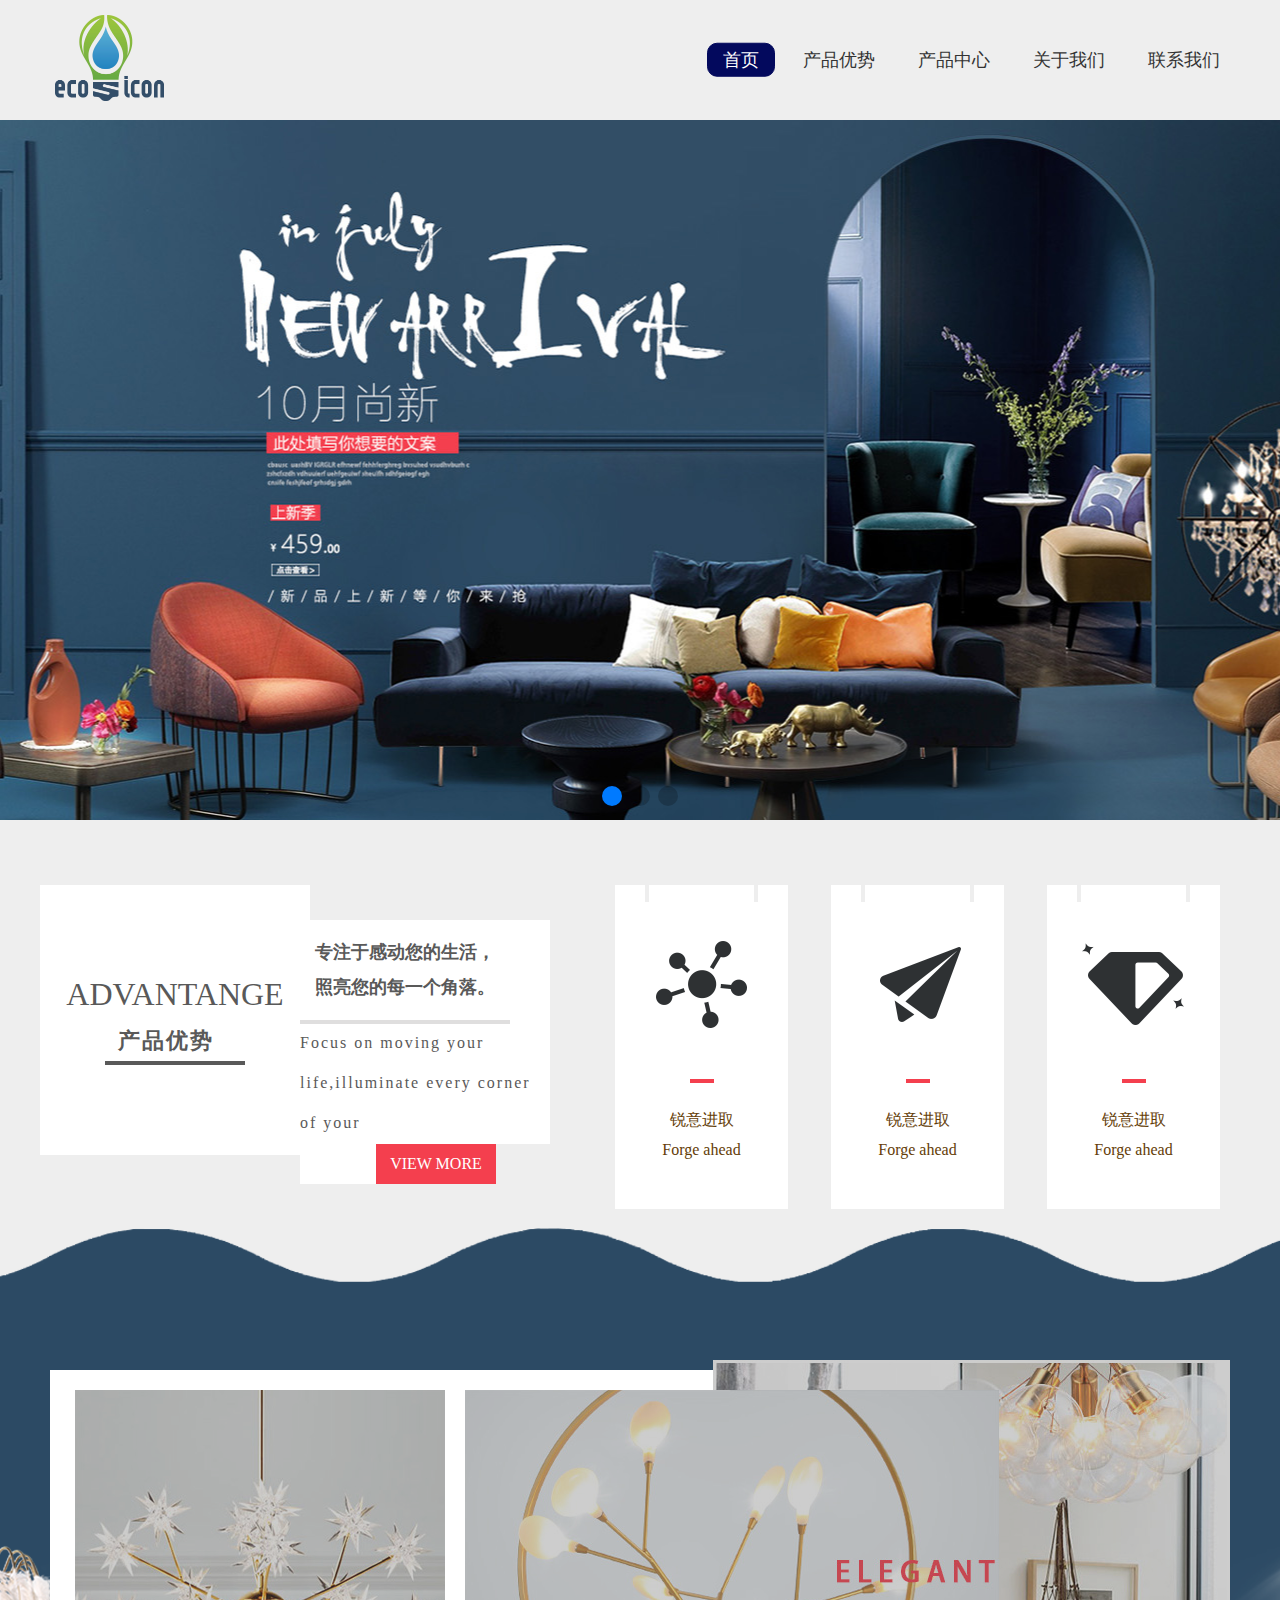
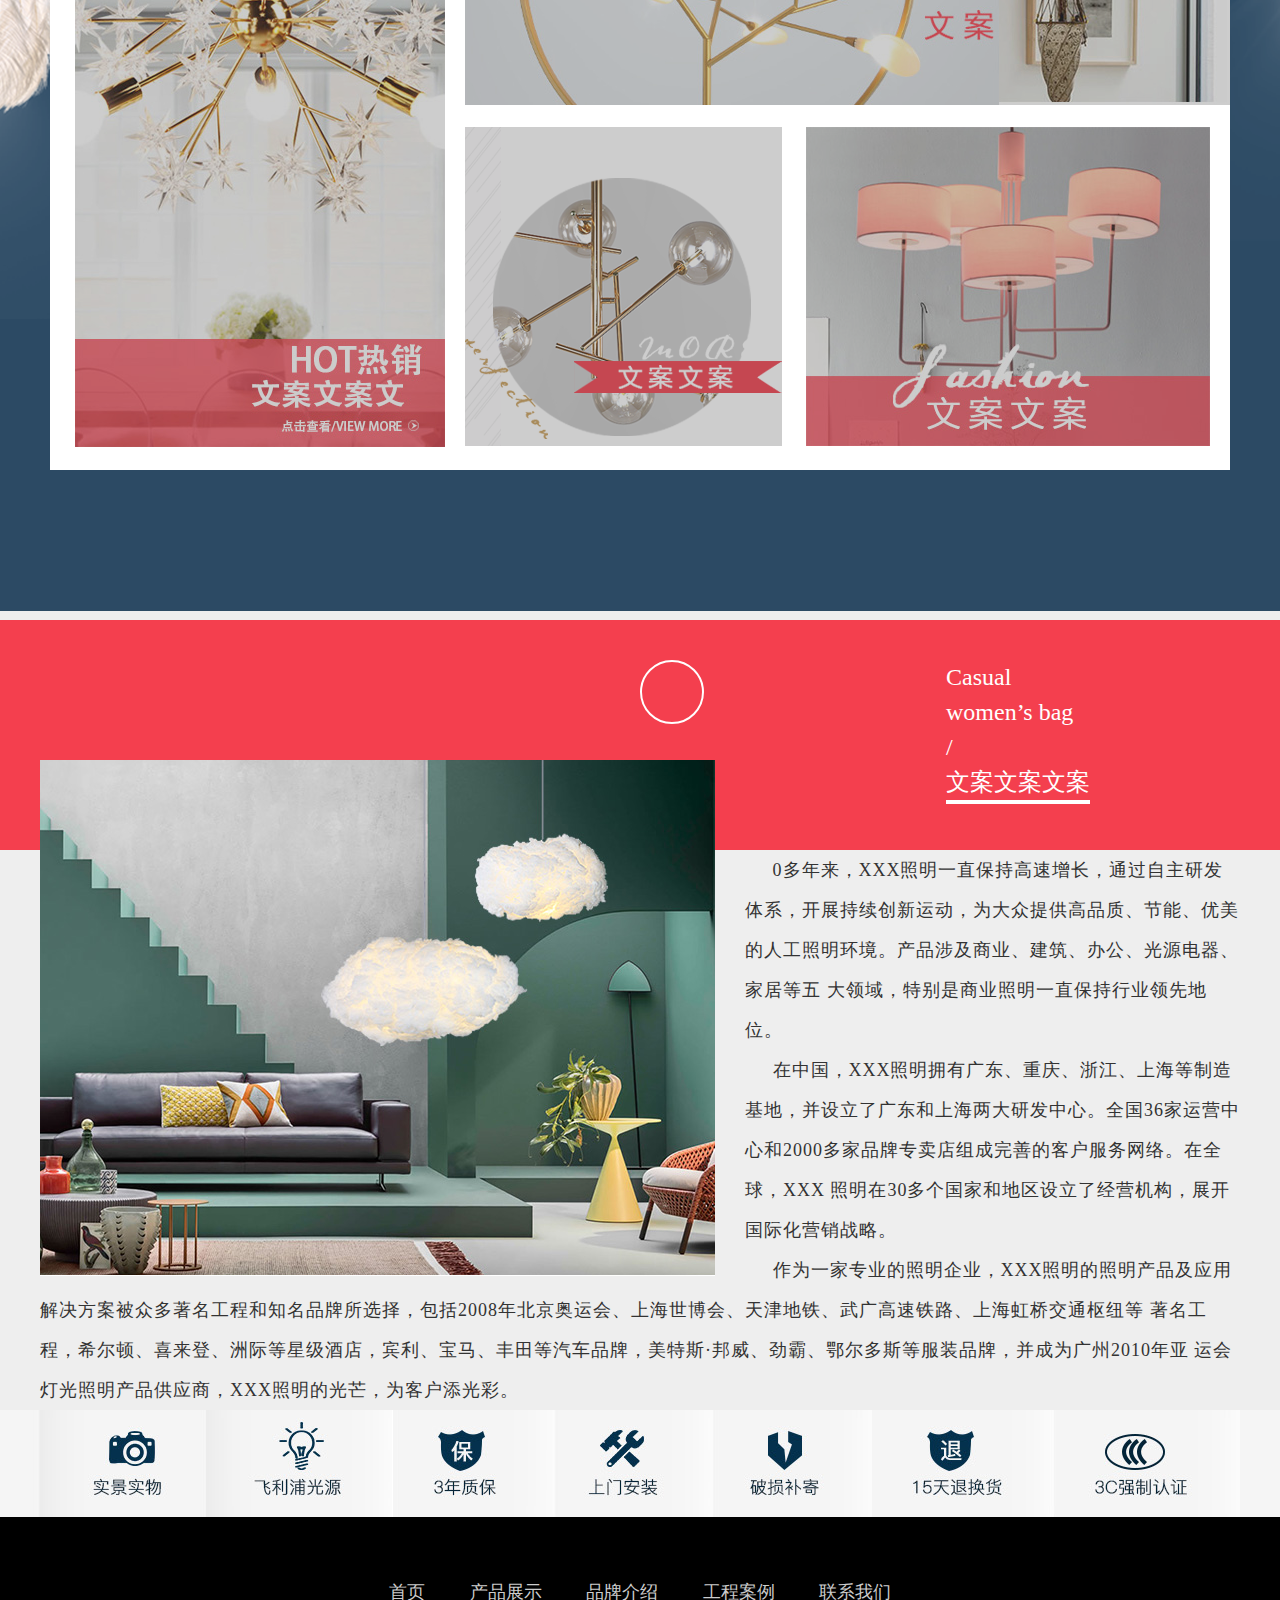
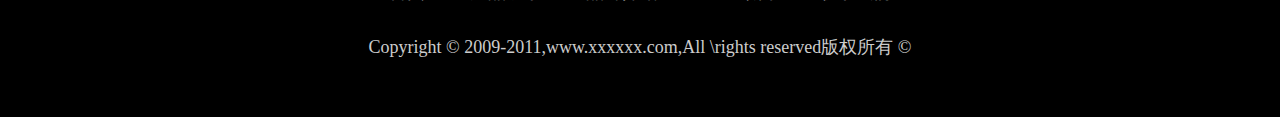
<file: index.html>
<!DOCTYPE html>
<html>
	<head>
		<meta charset="UTF-8">
		<title>灯具品牌</title>
		<meta name="viewport" content="width=device-width,initial-scale=1,minimum-scale=1,maximum-scale=1,user-scalable=no" />
		<meta name="Description" content=""/>
		<meta name="Keywords" content=""/>
		<link rel="stylesheet" type="text/css" href="css/css-reset.css"/>
		<link rel="shortcut icon" href="favicon.ico" />
		<link rel="stylesheet" type="text/css" href="css/index.css"/>
		<link rel="stylesheet" type="text/css" href="//at.alicdn.com/t/font_329067_6qmcd8mfzs9n3ik9.css"/>
		<link rel="stylesheet" type="text/css" href="css/swiper.min.css"/> 
	</head>
	<body>
		<header class="header">
			<div class="header-inner">
				<div class="header-inner-logo">
					<img src="img/logo.png"/>
				</div>
				<ul class="header-inner-nav">
					<li class="focus">首页</li>
					<li>产品优势</li>
					<li>产品中心</li>
					<li>关于我们</li>
					<li>联系我们</li>
				</ul>
			</div>			
		</header>
		
		<div class="swiper-container">
			<div class="swiper-wrapper">
				<div class="swiper-slide no1"></div>
				<div class="swiper-slide no2"></div>
				<div class="swiper-slide no3"></div>
			</div>
			<div class="swiper-pagination"></div>
			
		</div>

		<div class="advantange">
			<div class="advantange-inner">
				<div class="title">
					<span class="en">ADVANTANGE</span>
					<div class="zh"> 产品优势<a class="iconfont triangle">&#xe625;</a></div>	
					<div class="ad-more">
						<div class="ch">专注于感动您的生活，照亮您的每一个角落。</div>
						<span class="eng">Focus on moving your life,illuminate every corner of your</span>
						<div class="btn">
							<label>
								<input class="view" type="button" value="VIEW MORE" />
								<a class="iconfont arrow">&#xe7a9;</a>
							</label>
						</div>
					</div>
				</div>
				
				<ul class="ad-list">
					<li class="ad-1">
						<div>
							<span>
							 	锐意进取
							</span>
							<span> 
								Forge ahead	
							</span>
						</div>
						
					</li>
					<li class="ad-2">
						<div>
							<span>
							 	锐意进取
							</span>
							<span> 
								Forge ahead	
							</span>
						</div>
					</li>
					<li class="ad-3">
						<div>
							<span>
							 	锐意进取
							</span>
							<span> 
								Forge ahead	
							</span>
						</div>
					</li>
				</ul>
			</div>
		</div>
	
		<div class="product">
			<div class="pro-inner">
				<div class="pro-sort">
					<div class="sort sort-1">
						<div class="glassbox" ></div>
						<div class="shade"></div>
						<img src="img/sort-4.jpg"/>
					</div>
					<div class="sort sort-2">
						<div class="glassbox"></div>
						<div class="shade"></div>
						<img src="img/sort-1.jpg"/>
					</div>
					<div class="sort sort-3">
						<div class="glassbox" ></div>
						<div class="shade"></div>
						<img src="img/sort-3.jpg"/>
					</div>
					<div class="sort sort-4">
						<div class="glassbox" ></div>
						<div class="shade"></div>
						<img src="img/sort-2.png"/>
					</div>
					<div class="sort sort-5">
						<div class="glassbox" ></div>
						<div class="shade"></div>
						<img src="img/sort-5.jpg"/> 
					</div>
				</div>
			</div>
		</div>
		
		<div class="proshow">
			<div class="proshow-inner">
				<ul class="pros-list">
				</ul>
			</div>
		</div>

		<div class="firm">
			<div class="firm-inner">
				<div class="firm-casual">
					<div class="casual-detail">
						<div class="casual-icon">
							<a class="iconfont" href=""> &#xe646;</a>
						</div>
						<div class="casual-word">
							<span class="casual-title">Casual</span>
							<span>women’s bag</span>
							<span>/</span>
							<span>文案文案文案</span>
						</div>
					</div>
				</div>
				<div class="firm-brief">
					<img class="br-img" src="img/firm.jpg"/>
					<div class="br-station"></div>
					<p class="firm-word">
						&nbsp;&nbsp;&nbsp;&nbsp;&nbsp;0多年来，XXX照明一直保持高速增长，通过自主研发体系，开展持续创新运动，为大众提供高品质、节能、优美的人工照明环境。产品涉及商业、建筑、办公、光源电器、家居等五
						大领域，特别是商业照明一直保持行业领先地位。
					</p>
					<p class="firm-word">
						&nbsp;&nbsp;&nbsp;&nbsp;&nbsp;在中国，XXX照明拥有广东、重庆、浙江、上海等制造基地，并设立了广东和上海两大研发中心。全国36家运营中心和2000多家品牌专卖店组成完善的客户服务网络。在全球，XXX
						照明在30多个国家和地区设立了经营机构，展开国际化营销战略。
					</p>
					<p class="firm-word">
						 &nbsp;&nbsp;&nbsp;&nbsp;&nbsp;作为一家专业的照明企业，XXX照明的照明产品及应用解决方案被众多著名工程和知名品牌所选择，包括2008年北京奥运会、上海世博会、天津地铁、武广高速铁路、上海虹桥交通枢纽等
						著名工程，希尔顿、喜来登、洲际等星级酒店，宾利、宝马、丰田等汽车品牌，美特斯·邦威、劲霸、鄂尔多斯等服装品牌，并成为广州2010年亚
						运会灯光照明产品供应商，XXX照明的光芒，为客户添光彩。
					</p>
				</div>
			</div>
		</div>
	
		<div class="footer">
			<div class="footer-inner">
				<div class="footer-promise"></div>
				<div class="footer-list">
					<ul>
						<li><a href="index.html">首页</a></li>
						<li><a href="">产品展示</a></li>
						<li><a href="">品牌介绍</a></li>
						<li><a href="">工程案例</a></li>
						<li><a href="">联系我们</a></li>
					</ul>
					<span class="">Copyright © 2009-2011,www.xxxxxx.com,All \rights reserved版权所有 ©</span>
				</div>
			</div>
		</div>
		<div class="back">
			<a class="iconfont">&#xe607;</a>
		</div>
		<script type="text/javascript" src="jquery/jquery.min.js"></script>
		<script type="text/javascript" src="jquery/swiper.min.js"></script>
		<script type="text/javascript" src="jquery/index.js"></script>
	</body>
</html>
</file>
<file: css/index.css>
/*header*/

.header{
	width: 100%;
}
.header-inner{
	position: relative;
	margin: 0 auto;
	width: 1200px;
}
.header-inner:after{
	content: ".";
	display: block;
	height: 0;
	clear: both;
	visibility: hidden;
}  
.header-inner-logo{
	float: left;
	margin: 15px;
}
.header-inner-logo img{
	width: 109px;
	height: 86px;
}

.header-inner-nav {
	position: absolute;
	top: 50%;
	transform: translateY(-50%);
	right: 0;
}
.header-inner-nav li{
	display: inline-block;
	font-size: 18px;
	/*color: #333333;*/
	padding: 6px 15px;
	margin: 5px;
	cursor: pointer;
}


.focus{
	border: 1px solid #03095d;
	border-radius: 10px;
	background: #03095d;
	color: #FFFFFF;
}

/*swiper*/
.swiper-container{
	height: 700px;
}

.swiper-wrapper .no1{
	background: url(../img/banner.jpg) center center no-repeat;
}

.swiper-wrapper .no2{
	background: url(../img/banner-2.jpg) center center no-repeat;
}

.swiper-wrapper .no3{
	background: url(../img/banner-3.jpg) center center no-repeat;
}
.swiper-pagination-bullet {
	width: 50px;
	height: 50px;
}
/*advantange*/

.advantange{
	width: 100%;
	height: 400px;
	
}

.advantange-inner{
	position: relative;
	top: 65px;
	width: 1200px;
	height: 330px;
	margin: 0 auto;
	color: #595959;
	
}
/*anvantange-title*/
.advantange-inner .title{
	display: table-cell;
	width: 270px;
	height: 270px;
	background: #fff;
	text-align: center;
	vertical-align: middle;
	line-height: 40px;
}
.advantange-inner .title .en{
	font-size: 32px;
}
.advantange-inner .title .zh{
	font-size: 22px;
	/*width: 140px;*/
	margin: 0 65px;
	letter-spacing: 2px;
	border-bottom: 4px solid #595959;
	font-weight: 700;
}
.advantange-inner .title .zh .triangle{
	font-size: 20px;
	color: #252525;
}

/*advantange-more*/

.advantange-inner .ad-more{
	position: absolute;
	width: 250px;
	height: 264px;
	background: #FFFFFF;
	left: 260px;
	top: 35px;
	text-align: left;
}

.advantange-inner .ad-more .ch{
	font: 18px "微软雅黑";
	color:  #595959;
	width:  180px;
	line-height: 35px;
	font-weight: 700;
	border-bottom: 4px solid #dfdede;
	padding: 15px;
}

.advantange-inner .ad-more .eng{
	font: 16px "微软雅黑";
	color: #595959;
	line-height: 34px;
	letter-spacing: 2px;
}

.advantange-inner .ad-more .btn{
	margin-left: 76px;
	height: 40px;
}

.advantange-inner .ad-more .btn label{
	display: block;
	height: 100%;
}
.advantange-inner .ad-more .view{
	float: left;
	width: 120px;
	line-height: 40px;
	background: #f43f4e;
	border: none;
	font-size:16px;
	color: #FFFFFF;
	padding: 0;
	text-align: center;
}

.advantange-inner .ad-more .arrow{
	float: right;
	width: 54px;
	line-height: 40px;
	font-size: 24px;
	color: #f43f4e;
	background: #eee;
	text-align: center;
}

/*avantange-list*/

.advantange-inner .ad-list{
	position: absolute;
	right: 0;
	top: 0;
}
.ad-list li{
	display: inline-flex;
	justify-content: center;
	width: 173px;
	height: 324px;
	margin: 0 20px;

}
.ad-list .ad-1{
	background: url(../img/ad-3.png);
}

.ad-list .ad-2{
	background: url(../img/ad-2.png);
}

.ad-list .ad-3{
	background: url(../img/ad-1.png);
}

.ad-list li div{
	display: inline-block;
	margin-top: 220px;
}

.ad-list li div span{
	display: block;
	font-size: 16px;
	color: #643d07;
	text-align: center;
	line-height: 30px;
}


/*product*/
.product{
	width: 100%;
}

.pro-inner{
	display: flex;
	width: 100%;
	height: 1000px;
	background: url(../img/product.png) no-repeat center center;
	/*background-size: cover;*/
	margin: 0 auto;
	justify-content: center;
	align-items: center;
}

.pro-inner .pro-sort{
	position: relative;
	width: 1180px;
	height: 700px;
	background: #FFFFFF;
}

.pro-inner .pro-sort .sort{
	position: absolute;
	margin: 20px 0px 20px 25px;
}
.pro-inner .pro-sort .sort img{
	pointer-events: none;
}

.pro-inner .pro-sort .sort-2{
	right: 0;
	top: -30px;
}

.pro-inner .pro-sort .sort-3{
	left: 390px;
}

.pro-inner .pro-sort .sort-4{
	left: 390px;
	bottom: 0px;
} 

.pro-inner .pro-sort .sort-5{
	right: 20px;
	bottom: 0;
}
.glassbox{
	position: absolute;
	z-index: 3;
}

.shade{
	position: absolute;
	background-color: rgba(89,89,89,.3);
}

/*porshow*/
.proshow{
	width: 100%;
}

.proshow-inner{
	width: 1200px;
	margin: 0 auto;
}

.pros-list{
	display: flex;
	flex-flow: row wrap ;
	justify-content: space-between;
	padding: 0;
	/*height: 1204px;*/
	overflow: hidden;
}
.pros-list li{
	flex-grow: 1;
	flex-shrink: 1;
	margin-left: 10px;
}

.pros-list li img{
	cursor: pointer;
}

.pros-dt .dt-br{
	display: table-cell;
	height: 70px;
	text-align: center;
	vertical-align: middle;
	cursor: pointer;
}

.pros-dt .dt-br .br-title{
	display: inline-block;
	width: 120px;
	overflow: hidden;
	white-space: nowrap;
	text-overflow: ellipsis;
	vertical-align: middle;
	text-align: center;
	font-size: 20px;
	color: #2e2f30;
	border-bottom: 3px solid #2e2f30;
	padding: 5px;
	margin: 20px 65px 20px 20px;
}

.pros-dt .dt-br .br-cu{
	font-size: 20px;
}

.pros-dt .dt-br .br-pr{
	font-size: 48px;
	font-family: cursive;
	color: #000;
	font-weight: 700;
}

.pros-dt .dt-br .br-buying{
	display: inline-block;
	background: #f50505;
	font-size: 20px;
	color: #FFFFFF;
	width: 64px;
	letter-spacing: 2px;
}

/*firm*/
.firm{
	width: 100%;
}

.firm-inner .firm-casual{
	background: url(../img/brief.jpg) center center no-repeat;
	margin: 0px auto;
	/*padding: 30px 0;*/
	height: 150px;
	padding: 40px 0;   
	/*margin: 0 auto;*/
}

.firm-casual .casual-detail{
	width: 1200px;
	height: 150px;
	margin: 0px auto;
}

.firm-casual .casual-icon{
	float: left;
	/*width: 300px;*/
	margin-left: 600px;
}

.firm-casual .casual-icon a{
	display: block;
	width: 60px;
	line-height: 60px;
	border: 2px solid #FFFFFF;
	color: #FFFFFF;
	text-align: center;
	border-radius: 50%;
	font-size: 30px;
}

.firm-casual .casual-word{
	float: right;
	padding-right: 150px;
	color: #FFFFFF;
	font-size: 24px;
}

.firm-casual .casual-word span{
	display: block;
	line-height: 35px;
}
.firm-casual .casual-word span:last-child{
	border-bottom: 4px solid #FFFFFF; 
}
.firm-brief{
	position: relative;
	width: 1200px;
	margin: 0 auto;
}
.firm-brief .br-img{
	position:absolute;
	top: -90px;
	left: 0;
	float: left;
}
.firm-brief .br-station{
	float: left;
	width: 675px;
	height: 430px;
	padding-right: 30px;
}
.firm-brief  .firm-word{
	font-size: 18px;
	letter-spacing: 1px;
	line-height:40px ;
}

/*footer*/

.footer{
	width: 100%;
}

.footer-inner .footer-promise{
	height: 107px;
	background: url(../img/footer.jpg) center center no-repeat;
}

.footer-inner .footer-list{
	height: 200px;
	background: url(../img/footer-2.jpg) center center no-repeat;
}

.footer-inner .footer-list ul{
	text-align: center;
	padding: 65px 0 35px 0; 
}

.footer-inner .footer-list ul li{
	display: inline-block;
	margin: 0 20px;
}

.footer-inner .footer-list ul li a{
	font-size: 18px;
	color: #cccccc;
}

.footer-inner .footer-list{
	text-align: center;
	font-size: 18px;
	color: #cccccc;
}

.back{
	width: 50px;
	height: 50px;
	position: fixed;
	bottom: 100px;
	right: 0;
}
.back a{
	display: block;
	width: 50px;
	height: 50px;
	font-size: 50px;
	color: #8c8c8c;
}
</file>
